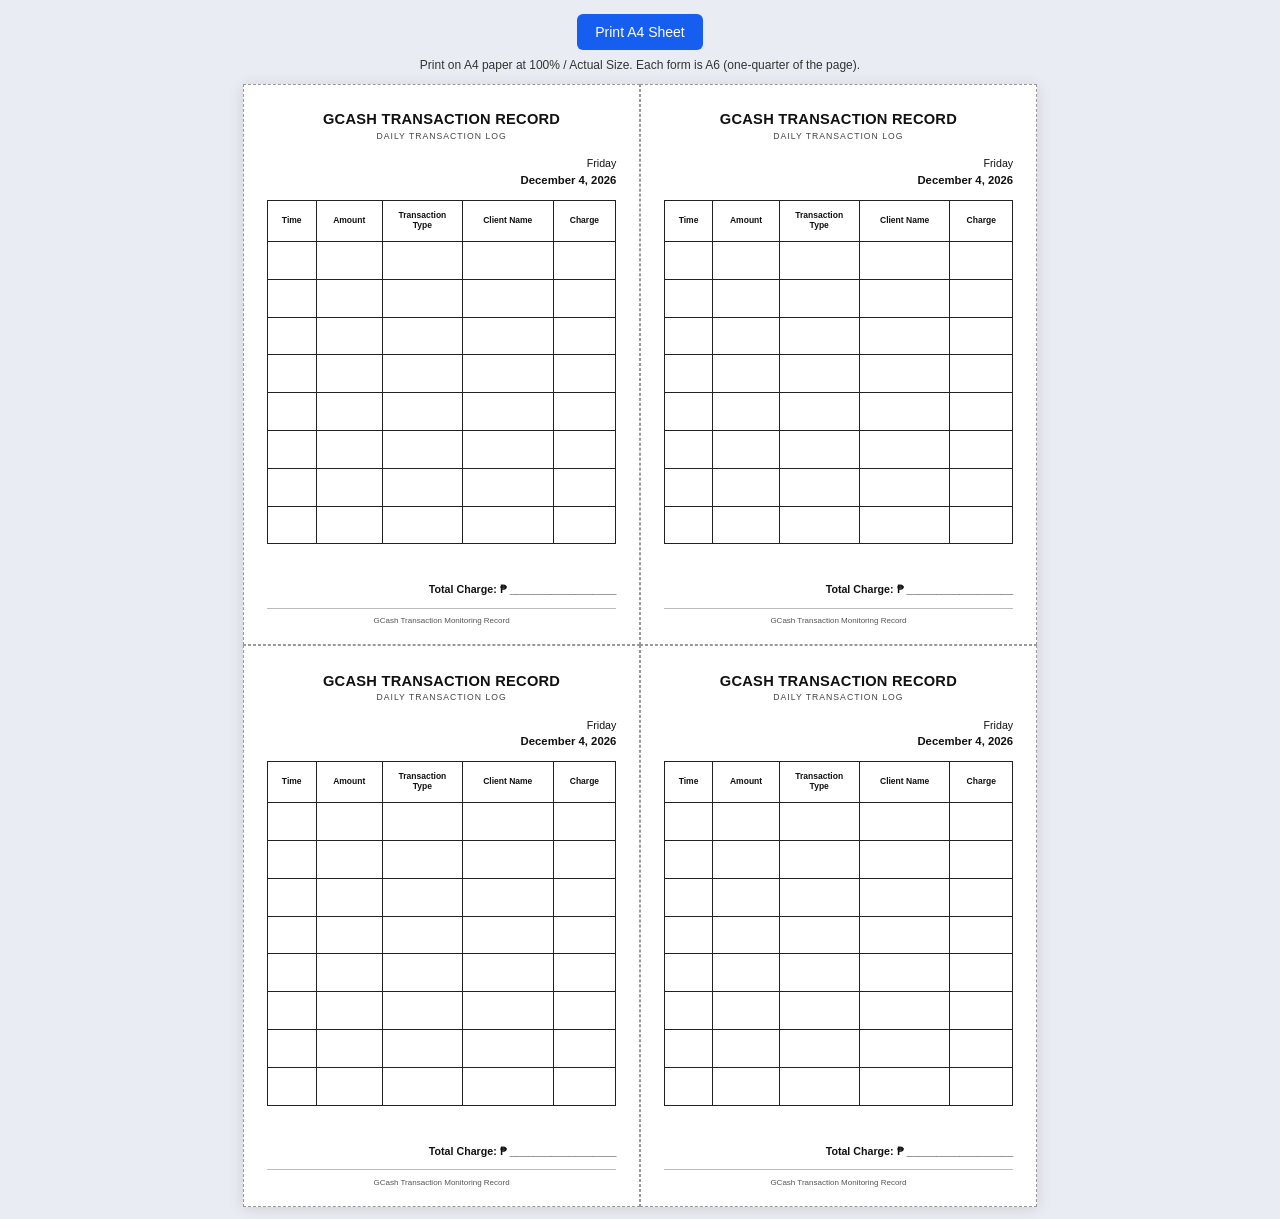
<file: gcash-transactions-receipt/index.html>
<!DOCTYPE html>
<html lang="en">
<head>
<meta charset="UTF-8">
<meta name="viewport" content="width=device-width, initial-scale=1.0">
<title>GCash Transaction Record - A4</title>
<style>
  * { box-sizing: border-box; }
  @page { size: A4 portrait; margin: 0; }
  html, body { margin: 0; padding: 0; background: #e9edf3; font-family: Arial, Helvetica, sans-serif; color: #111; }
  .sheet {
    width: 210mm;
    height: 297mm;
    margin: 12px auto;
    background: #fff;
    display: grid;
    grid-template-columns: 105mm 105mm;
    grid-template-rows: 148.5mm 148.5mm;
    box-shadow: 0 2px 14px rgba(0,0,0,.12);
  }
  .form {
    width: 105mm;
    height: 148.5mm;
    padding: 7mm 6mm 5mm;
    border: .25mm dashed #999;
    overflow: hidden;
    display: flex;
    flex-direction: column;
  }
  .heading { text-align: center; margin: 0 0 1mm; font-size: 11pt; font-weight: 700; letter-spacing: .25px; }
  .subheading { text-align: center; font-size: 6.5pt; letter-spacing: 1px; color: #444; margin-bottom: 4mm; }
  .date { text-align: right; font-size: 8pt; line-height: 1.45; margin-bottom: 3mm; }
  .date strong { display: block; font-size: 8.5pt; }
  table { width: 100%; border-collapse: collapse; table-layout: fixed; }
  th, td { border: .25mm solid #222; padding: 1.4mm .7mm; text-align: center; vertical-align: middle; overflow-wrap: anywhere; }
  th { font-size: 6.4pt; line-height: 1.15; font-weight: 700; height: 11mm; }
  td { height: 10mm; font-size: 7pt; }
  .time { width: 14%; }
  .amount { width: 19%; }
  .type { width: 23%; }
  .client { width: 26%; }
  .charge { width: 18%; }
  .total { margin-top: auto; text-align: right; font-size: 8pt; font-weight: 700; padding-top: 4mm; }
  .footer { text-align: center; font-size: 6pt; color: #555; border-top: .2mm solid #bbb; padding-top: 2mm; margin-top: 3mm; }
  .toolbar { width: 210mm; margin: 14px auto 8px; display: flex; justify-content: center; gap: 10px; }
  button { border: 0; background: #155eef; color: white; padding: 10px 18px; border-radius: 6px; font-size: 14px; cursor: pointer; }
  .hint { text-align: center; color: #333; font-size: 12px; margin: 0 auto 12px; }
  @media print {
    html, body { width: 210mm; height: 297mm; background: #fff; }
    .sheet { margin: 0; box-shadow: none; }
    .toolbar, .hint { display: none !important; }
    .form { break-inside: avoid; }
  }
</style>
</head>
<body>
<div class="toolbar"><button onclick="window.print()">Print A4 Sheet</button></div>
<p class="hint">Print on A4 paper at 100% / Actual Size. Each form is A6 (one-quarter of the page).</p>
<main class="sheet" id="sheet"></main>
<script>
  const now = new Date();
  const day = new Intl.DateTimeFormat('en-PH', { weekday: 'long' }).format(now);
  const date = new Intl.DateTimeFormat('en-PH', { year: 'numeric', month: 'long', day: 'numeric' }).format(now);
  const sheet = document.getElementById('sheet');

  for (let i = 0; i < 4; i++) {
    const form = document.createElement('section');
    form.className = 'form';
    form.innerHTML = `
      <h1 class="heading">GCASH TRANSACTION RECORD</h1>
      <div class="subheading">DAILY TRANSACTION LOG</div>
      <div class="date"><span>${day}</span><strong>${date}</strong></div>
      <table aria-label="GCash transaction entries">
        <colgroup>
          <col class="time"><col class="amount"><col class="type"><col class="client"><col class="charge">
        </colgroup>
        <thead><tr>
          <th>Time</th>
          <th>Amount</th>
          <th>Transaction<br>Type</th>
          <th>Client Name</th>
          <th>Charge</th>
        </tr></thead>
        <tbody>${Array.from({length: 8}, () => '<tr><td></td><td></td><td></td><td></td><td></td></tr>').join('')}</tbody>
      </table>
      <div class="total">Total Charge: ₱ __________________</div>
      <div class="footer">GCash Transaction Monitoring Record</div>
    `;
    sheet.appendChild(form);
  }
</script>
</body>
</html>
</file>
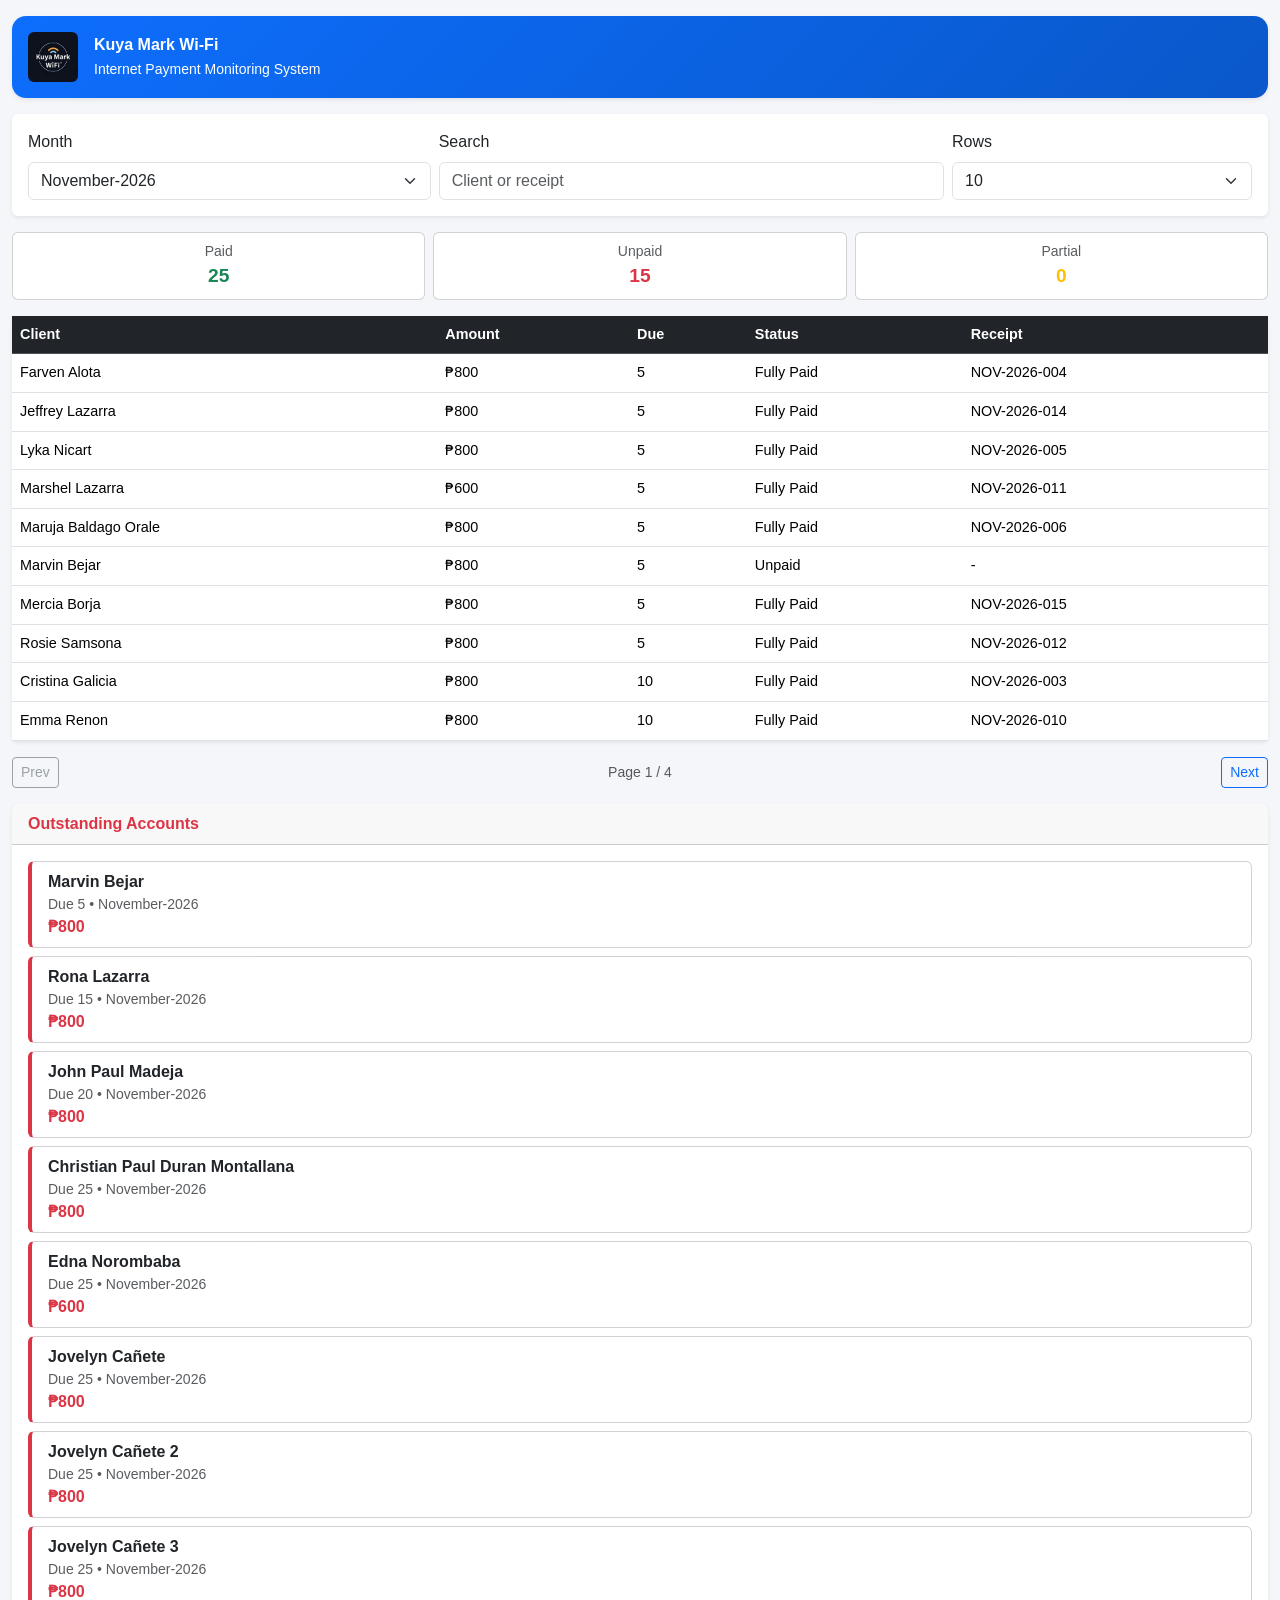
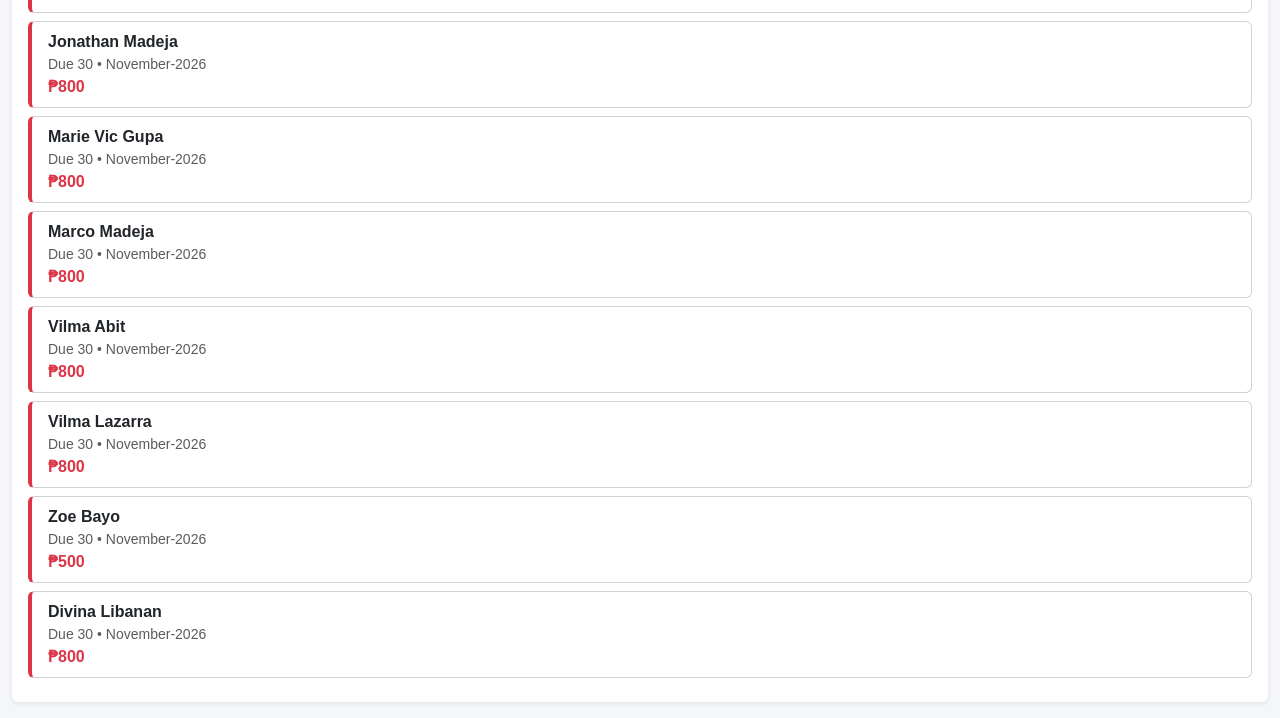
<file: client-payments.html>
<!DOCTYPE html>
<html lang="en">

<head>
    <meta charset="UTF-8">
    <meta name="viewport" content="width=device-width, initial-scale=1.0">
    <title>Kuya Mark Wi-Fi</title>

    <link href="https://cdn.jsdelivr.net/npm/bootstrap@5.3.3/dist/css/bootstrap.min.css" rel="stylesheet">

    <style>
        body {
            font-family: "Segoe UI", sans-serif;
            background: #f4f6f9;
        }

        /* BRAND */
        .brand-header {
            background: linear-gradient(135deg, #0d6efd, #0a58ca);
            color: white;
            border-radius: 14px;
        }

        /* KPI */
        .kpi {
            font-size: 1.2rem;
            font-weight: 700;
        }

        /* UNPAID */
        .unpaid-card {
            border-left: 4px solid #dc3545;
            transition: 0.15s ease;
        }

        .unpaid-card:hover {
            transform: translateY(-2px);
            box-shadow: 0 6px 14px rgba(0, 0, 0, 0.08);
        }

        /* TABLE */
        .table {
            font-size: 0.9rem;
        }
    </style>

</head>

<body>

    <div class="container-fluid py-3">

        <!-- BRAND -->
        <div class="brand-header p-3 mb-3 d-flex align-items-center shadow-sm">

            <img src="logo.png" width="50" class="me-3 rounded">

            <div>
                <div class="fw-bold">Kuya Mark Wi-Fi</div>
                <small>Internet Payment Monitoring System</small>
            </div>

        </div>

        <!-- FILTERS -->
        <div class="card border-0 shadow-sm mb-3">
            <div class="card-body row g-2">

                <div class="col-12 col-md-4">
                    <label class="form-label">Month</label>
                    <select id="monthSelect" class="form-select"></select>
                </div>

                <div class="col-12 col-md-5">
                    <label class="form-label">Search</label>
                    <input id="searchInput" class="form-control" placeholder="Client or receipt">
                </div>

                <div class="col-12 col-md-3">
                    <label class="form-label">Rows</label>
                    <select id="pageSize" class="form-select">
                        <option>5</option>
                        <option selected>10</option>
                        <option>20</option>
                    </select>
                </div>

            </div>
        </div>

        <!-- KPI -->
        <div class="row g-2 mb-3">

            <div class="col-4">
                <div class="card p-2 text-center">
                    <div class="text-muted small">Paid</div>
                    <div id="kpiPaid" class="kpi text-success">0</div>
                </div>
            </div>

            <div class="col-4">
                <div class="card p-2 text-center">
                    <div class="text-muted small">Unpaid</div>
                    <div id="kpiUnpaid" class="kpi text-danger">0</div>
                </div>
            </div>

            <div class="col-4">
                <div class="card p-2 text-center">
                    <div class="text-muted small">Partial</div>
                    <div id="kpiPartial" class="kpi text-warning">0</div>
                </div>
            </div>

        </div>

        <!-- TABLE -->
        <div class="card border-0 shadow-sm mb-3">
            <div class="table-responsive">
                <table class="table table-hover mb-0">

                    <thead class="table-dark">
                        <tr>
                            <th>Client</th>
                            <th>Amount</th>
                            <th>Due</th>
                            <th>Status</th>
                            <th>Receipt</th>
                        </tr>
                    </thead>

                    <tbody id="tableBody"></tbody>

                </table>
            </div>
        </div>

        <!-- PAGINATION -->
        <div class="d-flex justify-content-between align-items-center mb-3">

            <button id="prevBtn" class="btn btn-outline-secondary btn-sm">Prev</button>

            <div id="pageInfo" class="small text-muted"></div>

            <button id="nextBtn" class="btn btn-outline-primary btn-sm">Next</button>

        </div>

        <!-- UNPAID -->
        <div class="card border-0 shadow-sm">
            <div class="card-header text-danger fw-bold">Outstanding Accounts</div>
            <div class="card-body" id="unpaidList"></div>
        </div>

    </div>

    <script src="data.js"></script>

    <script>
        const data = window.paymentData;

        let currentMonth = data.activeMonth;
        let currentPage = 1;

        // elements
        const monthSelect = document.getElementById("monthSelect");
        const tableBody = document.getElementById("tableBody");
        const unpaidList = document.getElementById("unpaidList");

        const kpiPaid = document.getElementById("kpiPaid");
        const kpiUnpaid = document.getElementById("kpiUnpaid");
        const kpiPartial = document.getElementById("kpiPartial");

        const pageInfo = document.getElementById("pageInfo");

        // ---------------- init months ----------------
        Object.keys(data.months).forEach(m => {
            const opt = document.createElement("option");
            opt.value = m;
            opt.textContent = m;
            monthSelect.appendChild(opt);
        });

        monthSelect.value = currentMonth;

        // ---------------- helpers ----------------
        function formatPeso(v) {
            return "₱" + Number(v).toLocaleString();
        }

        // ---------------- core data ----------------
        function getRecords() {
            return data.months[currentMonth] || [];
        }

        function getFiltered() {
            const q = document.getElementById("searchInput").value.toLowerCase();
            return getRecords().filter(r =>
                r.name.toLowerCase().includes(q) ||
                (r.receiptNumber || "").toLowerCase().includes(q)
            );
        }

        // ---------------- render ----------------
        function render() {

            const pageSize = parseInt(document.getElementById("pageSize").value);
            const records = getFiltered();

            const totalPages = Math.max(1, Math.ceil(records.length / pageSize));

            if (currentPage > totalPages) currentPage = 1;

            const start = (currentPage - 1) * pageSize;
            const page = records.slice(start, start + pageSize);

            // KPI
            let paid = 0, unpaid = 0, partial = 0;

            records.forEach(r => {
                if (r.status === "Fully Paid") paid++;
                else if (r.status === "Unpaid") unpaid++;
                else partial++;
            });

            kpiPaid.textContent = paid;
            kpiUnpaid.textContent = unpaid;
            kpiPartial.textContent = partial;

            // table
            tableBody.innerHTML = page.map(r => `
<tr>
<td>${r.name}</td>
<td>${formatPeso(r.amount)}</td>
<td>${r.dueDate}</td>
<td>${r.status}</td>
<td>${r.receiptNumber || "-"}</td>
</tr>
`).join("");

            // unpaid
            unpaidList.innerHTML = getRecords()
                .filter(r => r.status === "Unpaid")
                .map(r => `
<div class="card unpaid-card mb-2">
<div class="card-body py-2">
<div class="fw-semibold">${r.name}</div>
<div class="small text-muted">Due ${r.dueDate} • ${currentMonth}</div>
<div class="text-danger fw-bold">${formatPeso(r.amount)}</div>
</div>
</div>
`).join("") || "<div class='text-muted'>No unpaid accounts</div>";

            // pagination
            pageInfo.textContent = `Page ${currentPage} / ${totalPages}`;

            document.getElementById("prevBtn").disabled = currentPage <= 1;
            document.getElementById("nextBtn").disabled = currentPage >= totalPages;
        }

        // ---------------- events ----------------
        monthSelect.addEventListener("change", e => {
            currentMonth = e.target.value;
            currentPage = 1;
            render();
        });

        document.getElementById("searchInput").addEventListener("input", () => {
            currentPage = 1;
            render();
        });

        document.getElementById("pageSize").addEventListener("change", () => {
            currentPage = 1;
            render();
        });

        document.getElementById("prevBtn").onclick = () => {
            currentPage--;
            render();
        };

        document.getElementById("nextBtn").onclick = () => {
            currentPage++;
            render();
        };

        // INIT
        render();
    </script>

</body>

</html>
</file>
